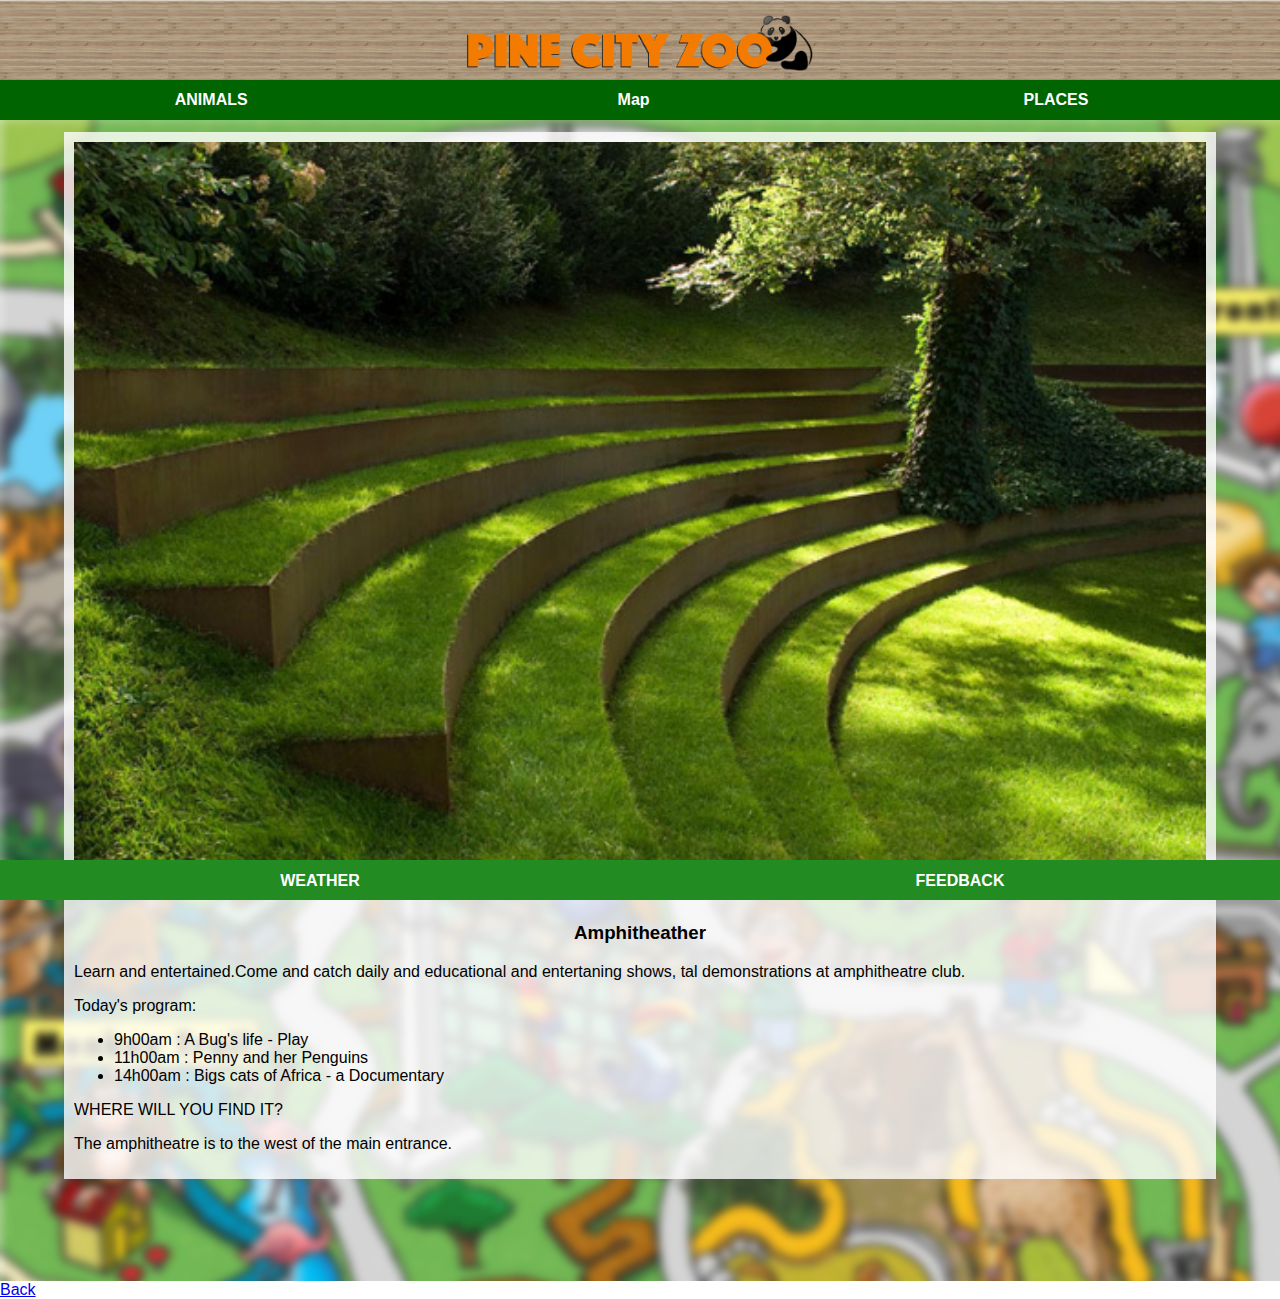
<file: amphitheather.html>
<!DOCTYPE html>
<html>
      <head>
            <link rel="stylesheet" href="style.css">
      </head>

      <body>
            <div id="header">
                  <img src="images/logo.png"/>
            </div>
            <div id="tabs-top">
                  <a href="animals.html">ANIMALS</a>
                  <a href="index.html">Map</a>
                  <a href="Places.html">PLACES</a>
            </div>
            <div id="main">
                  <div id="content">
                    <div id="info-box-full">
                        <img src="images/garden-amphitheater.jpg"/>
                        <h3>Amphitheather</h3>
                         <p>Learn and entertained.Come and catch daily and educational and entertaning shows,
                        tal demonstrations at amphitheatre club.</p>

                   <p>Today's program:</p>

                         <ul>
                          <li>9h00am   : A Bug's life - Play</li>
                          <li>11h00am  : Penny and her Penguins</li>
                          <li>14h00am  : Bigs cats of Africa - a Documentary</li>
                      </ul>
                      <p>WHERE WILL YOU FIND IT?</p>
                      <p>The amphitheatre is to the west of the main entrance.</p> 
                   </div>
             </div>
        </div>
        
        <a href="index.html">Back</a>
    <div id="tabs-bottom">
                   <a href="Weather.html">WEATHER</a>
                   <a href="feedback.html">FEEDBACK</a>
            </div>
      </body>
</html>
</file>
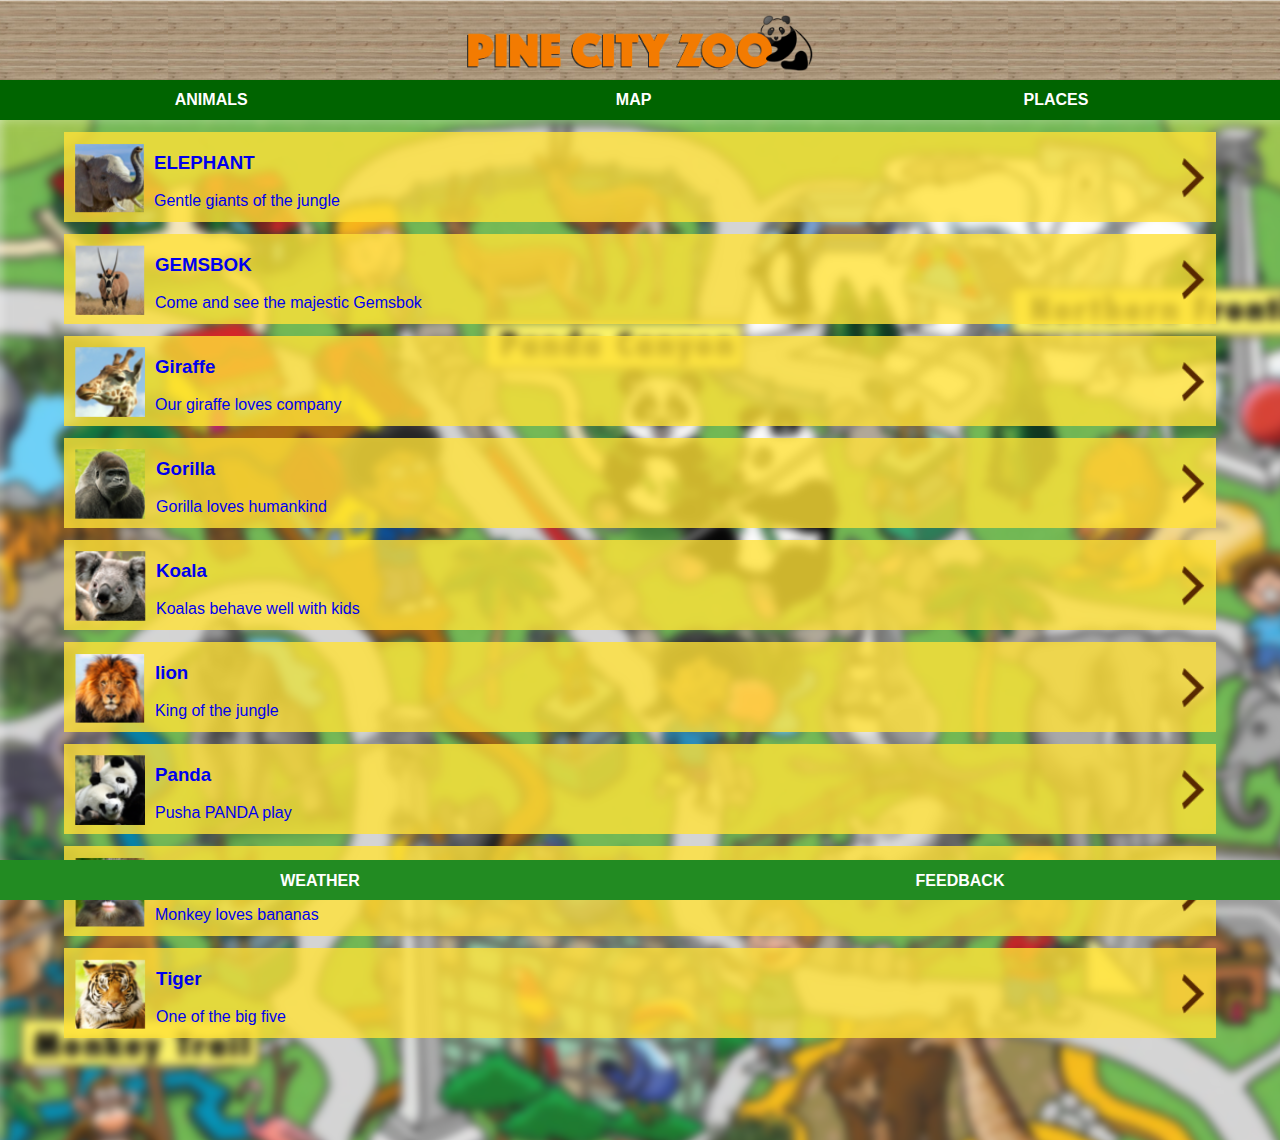
<file: animals.html>
<!DOCTYPE html>
<html>
      <head>
            <link rel="stylesheet" href="style.css">
      </head>

      <body>
            <div id="header">
                  <img src="images/logo.png"/>
            </div>
            <div id="tabs-top">
                  <a href="animals.html">ANIMALS</a>
                  <a href="index.html">MAP</a>
                  <a href="Places.html">PLACES</a>
            </div>
            <div id="main">
                  <div id="content">
                       <a class="info-box" href="Elephant.html">
                            <img class="right" src="images/next-arrow.png"/>
                            <img src="images/elephant-tn.png"/>
                            <h3>ELEPHANT</h3>
                            <p>Gentle giants of the jungle</p>
                       </a>
                       <a class="info-box" href="#">
                            <img class="right" src="images/next-arrow.png"/>
                            <img src="images/gemsbok-tn.png"/>
                            <h3>GEMSBOK</h3>
                            <p>Come and see the majestic Gemsbok</p>
                       </a>
                       <a class="info-box" href="#">
                            <img class="right" src="images/next-arrow.png"/>
                            <img src="images/giraffe-tn.png"/>
                            <h3>Giraffe</h3>
                            <p>Our giraffe loves company</p>
                       </a>
                       <a class="info-box" href="#">
                            <img class="right" src="images/next-arrow.png"/>
                            <img src="images/gorilla-tn.png"/>
                            <h3>Gorilla</h3>
                            <p>Gorilla loves humankind</p>
                       </a>
                       <a class="info-box" href="#">
                            <img class="right" src="images/next-arrow.png"/>
                            <img src="images/koala-tn.png"/>
                            <h3>Koala</h3>
                            <p>Koalas behave well with kids</p>
                       </a>        
                       <a class="info-box" href="#">
                            <img class="right" src="images/next-arrow.png"/>
                            <img src="images/lion-tn.png"/>
                            <h3>lion</h3>
                            <p>King of the jungle</p>
                       </a>
                       <a class="info-box" href="#">
                            <img class="right" src="images/next-arrow.png"/>
                            <img src="images/panda-tn.png"/>
                            <h3>Panda</h3>
                            <p>Pusha PANDA play</p>
                       </a>
                       <a class="info-box" href="#">
                            <img class="right" src="images/next-arrow.png"/>
                            <img src="images/monkey-tn.png"/>
                            <h3>Monkey</h3>
                            <p>Monkey loves bananas</p>
                       </a>
                       <a class="info-box" href="#">
                            <img class="right" src="images/next-arrow.png"/>
                            <img src="images/tiger-tn.png"/>
                            <h3>Tiger</h3>
                            <p>One of the big five</p>
                            </a>
                  </div>
            </div>
            <div id="tabs-bottom">
                   <a href="Weather.html">WEATHER</a>
                   <a href="feedback.html">FEEDBACK</a>
            </div>
      </body>
</html>
</file>
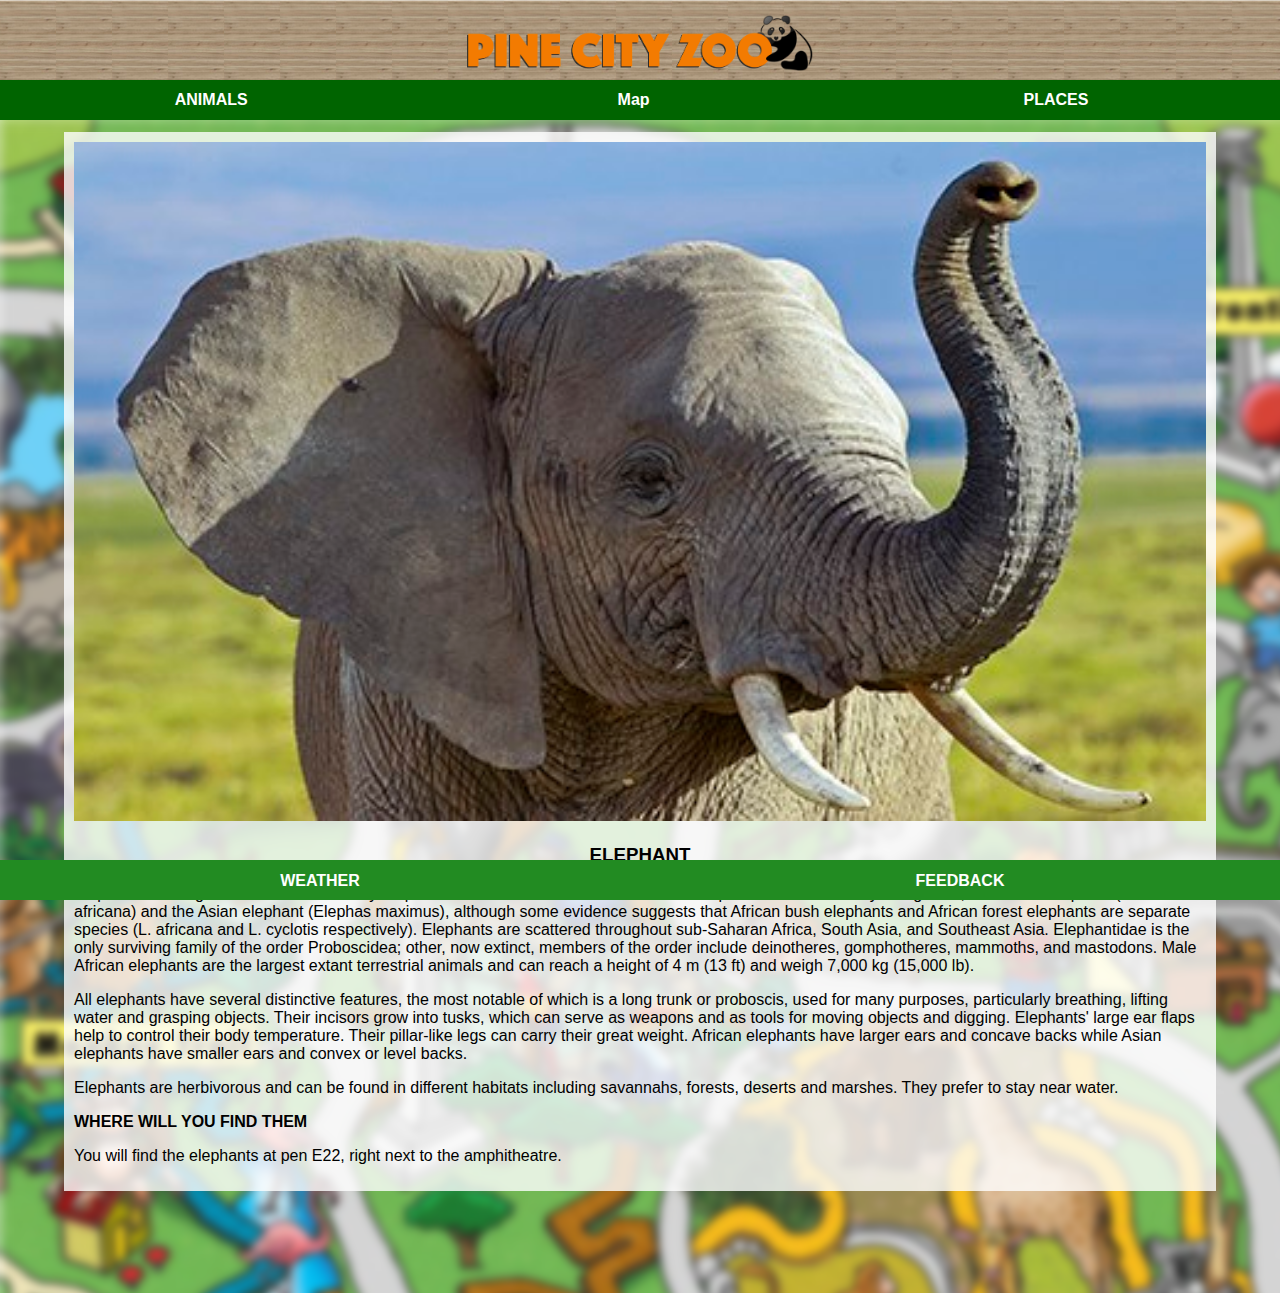
<file: Elephant.html>
<!DOCTYPE html>
<html>
      <head>
            <link rel="stylesheet" href="style.css">
      </head>

      <body>
            <div id="header">
                  <img src="images/logo.png"/>
            </div>
            <div id="tabs-top">
                  <a href="animals.html">ANIMALS</a>
                  <a href="index.html">Map</a>
                  <a href="Places.html">PLACES</a>
            </div>
            <div id="main">
                  <div id="content">
                    <div id="info-box-full">
                        <img src="images/elephant.jpg"/>
                        <h3>ELEPHANT</h3>
                         <p>Elephants are large mammals of the family Elephantidae and the order Proboscidea. Two 
    species are traditionally recognised, the African elephant (Loxodonta africana)
    and the Asian elephant (Elephas maximus), although some evidence suggests that
    African bush elephants and African forest elephants are separate species 
    (L. africana and L. cyclotis respectively). Elephants are scattered throughout
     sub-Saharan Africa, South Asia, and Southeast Asia. Elephantidae is the only 
     surviving family of the order Proboscidea; other, now extinct, members of the
     order include deinotheres, gomphotheres, mammoths, and mastodons. Male African
      elephants are the largest extant terrestrial animals and can reach a height of
     4 m (13 ft) and weigh 7,000 kg (15,000 lb).</p>
     <p>All elephants have several distinctive features, the most notable of which is a long
     trunk or proboscis, used for many purposes, particularly breathing, lifting
    water and grasping objects. Their incisors grow into tusks, which can serve 
    as weapons and as tools for moving objects and digging. Elephants' large ear 
    flaps help to control their body temperature. Their pillar-like legs can carry 
    their great weight. African elephants have larger ears and concave backs while 
   Asian elephants have smaller ears and convex or level backs.</p>
   <p>Elephants are herbivorous and can be found in different habitats including
    savannahs, forests, deserts and marshes. They prefer to stay near water.</p>
   <strong><p>WHERE WILL YOU FIND THEM</p></strong>
    <p>You will find the elephants at pen E22, right next to the amphitheatre.</p>
     </div>     
            </div>
            <div id="tabs-bottom">
                   <a href="Weather.html">WEATHER</a>
                   <a href="feedback.html">FEEDBACK</a>
            </div>
      </body>
</html>
</file>
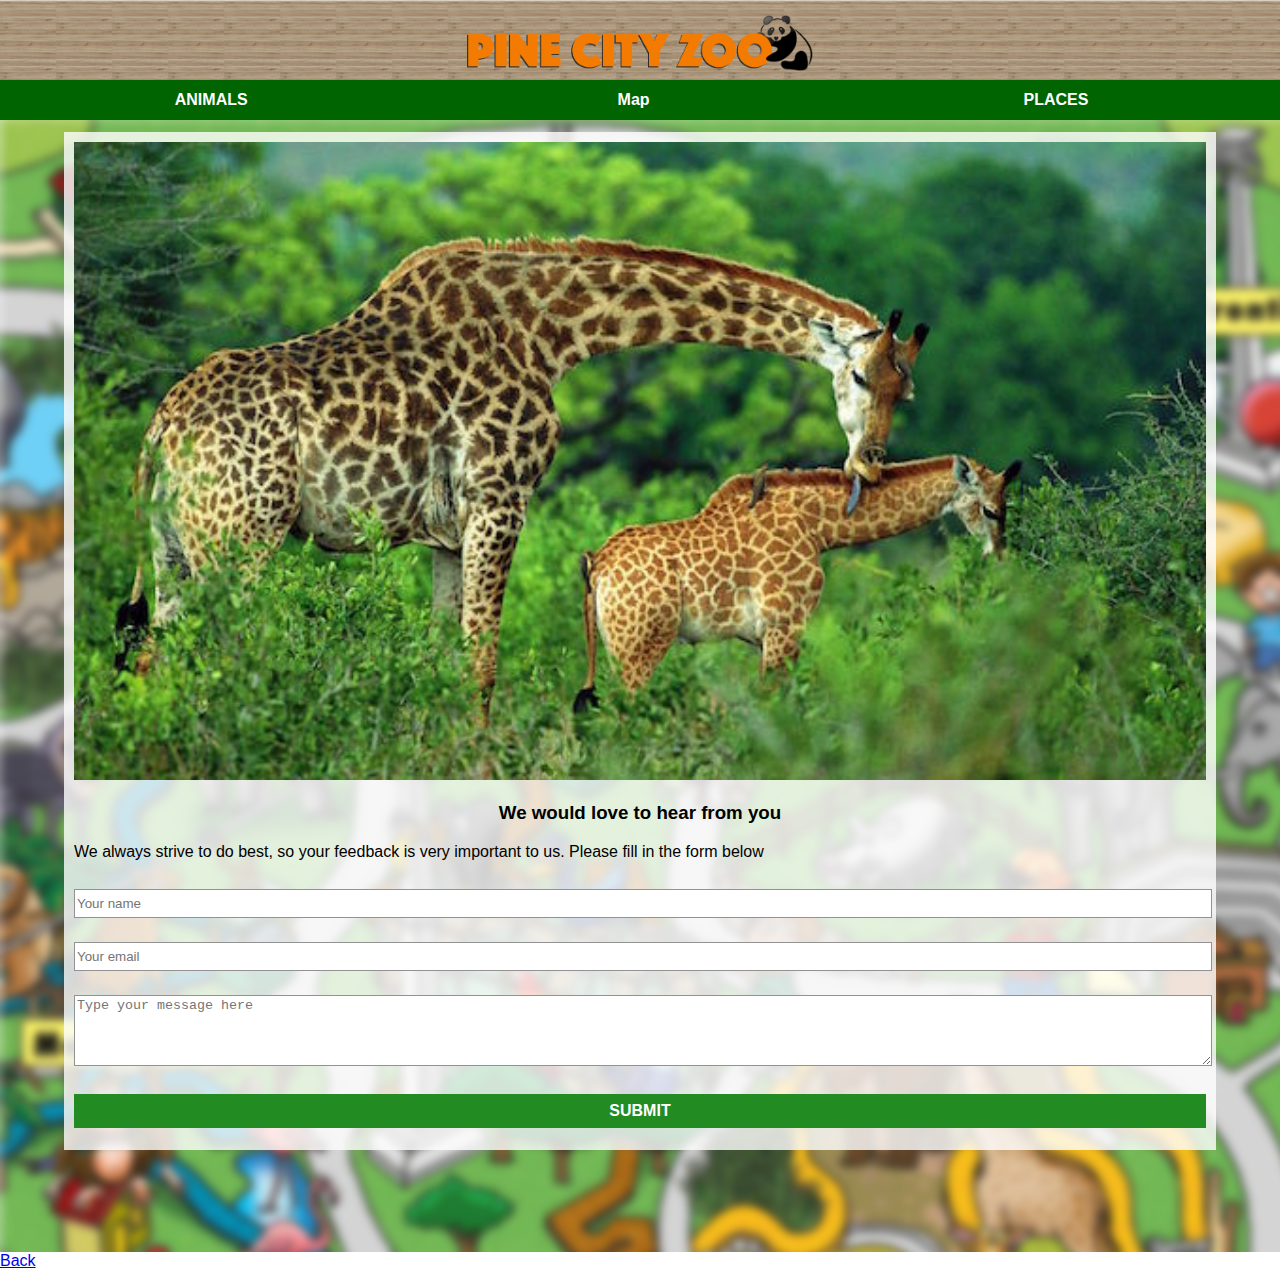
<file: feedback.html>
<!DOCTYPE html>
<html>
      <head>
            <link rel="stylesheet" href="style.css">
      </head>

      <body>
            <div id="header">
                  <img src="images/logo.png"/>
            </div>
            <div id="tabs-top">
                  <a href="animals.html">ANIMALS</a>
                  <a href="index.html">Map</a>
                  <a href="Places.html">PLACES</a>
            </div>
            <div id="main">
                  <div id="content">
                    <div id="info-box-full">
                        <img src="images/giraffe-large.jpg"/>
                        <h3>We would love to hear from you</h3>
                         <p>We always strive to do best, so your feedback is very important to us.
                       Please fill in the form below</p>

                         <input type="text" placeholder="Your name" id="name">
                      <input type="text" placeholder="Your email" id="email">
                      <textarea placeholder="Type your message here"></textarea>
                      <a class="button" href="message-received.html">SUBMIT</a>
                   </div>
             </div>
        </div>
        
        <a href="index.html">Back</a>
    </body>
</html>
</file>
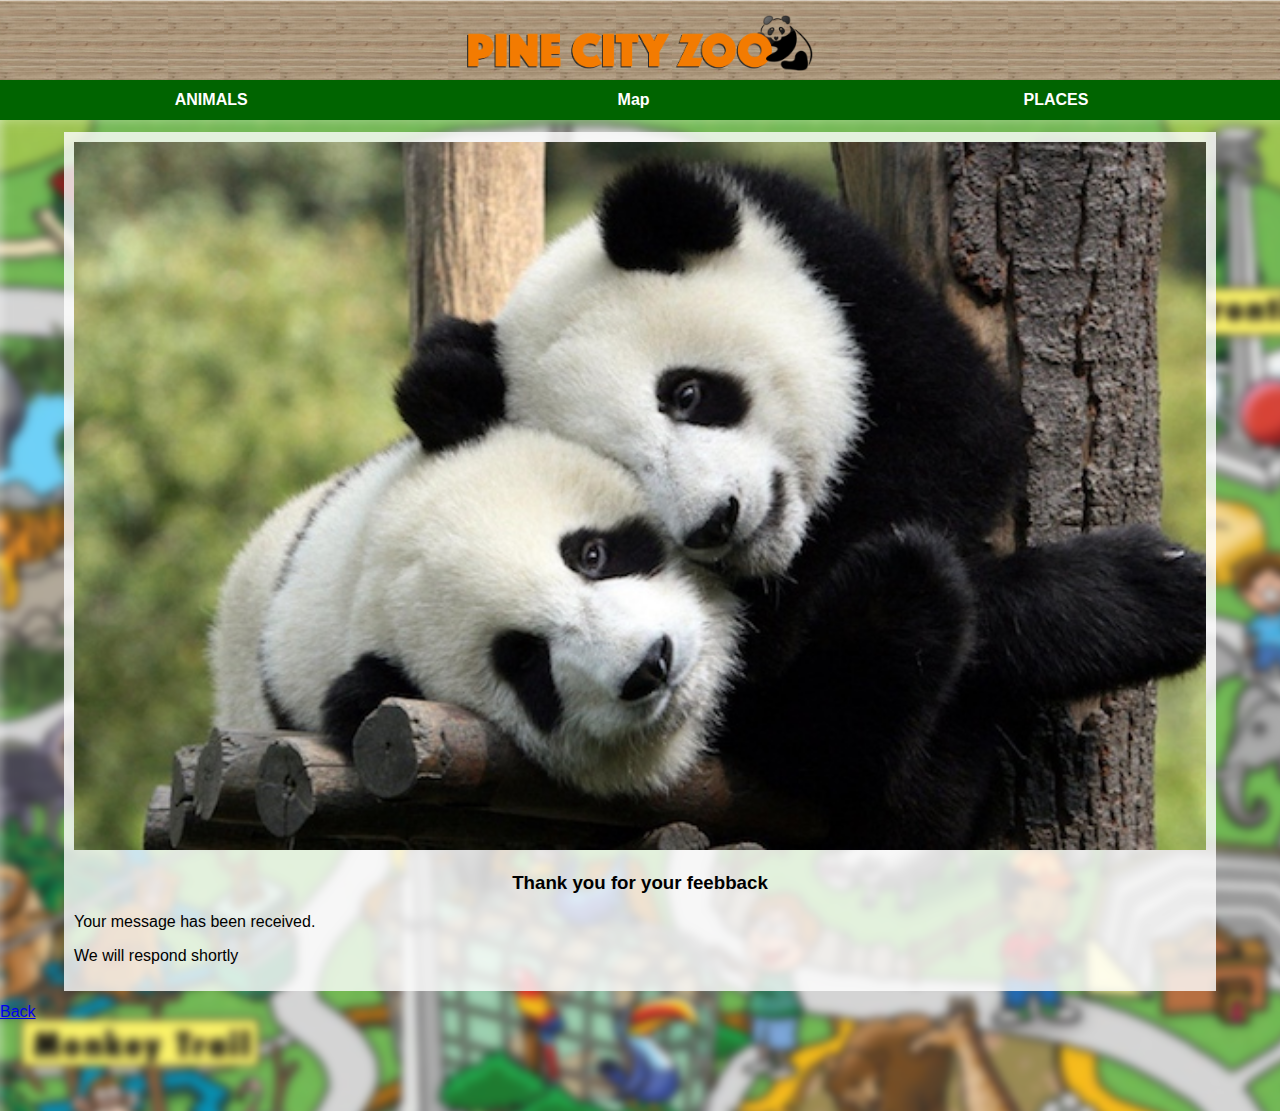
<file: message-received.html>
<!DOCTYPE html>
<html>
      <head>
            <link rel="stylesheet" href="style.css">
      </head>

      <body>
            <div id="header">
                  <img src="images/logo.png"/>
            </div>
            <div id="tabs-top">
                  <a href="animals.html">ANIMALS</a>
                  <a href="index.html">Map</a>
                  <a href="Places.html">PLACES</a>
            </div>
            <div id="main">
                  <div id="content">
                    <div id="info-box-full">
                        <img src="images/panda.jpg"/>
                        <h3>Thank you for your feebback</h3>
                         <p>Your message has been received.</p>
                         <p>We will respond shortly</p>
                   </div>
        
        <a href="feedback.html">Back</a>
    </body>
</html>
</file>
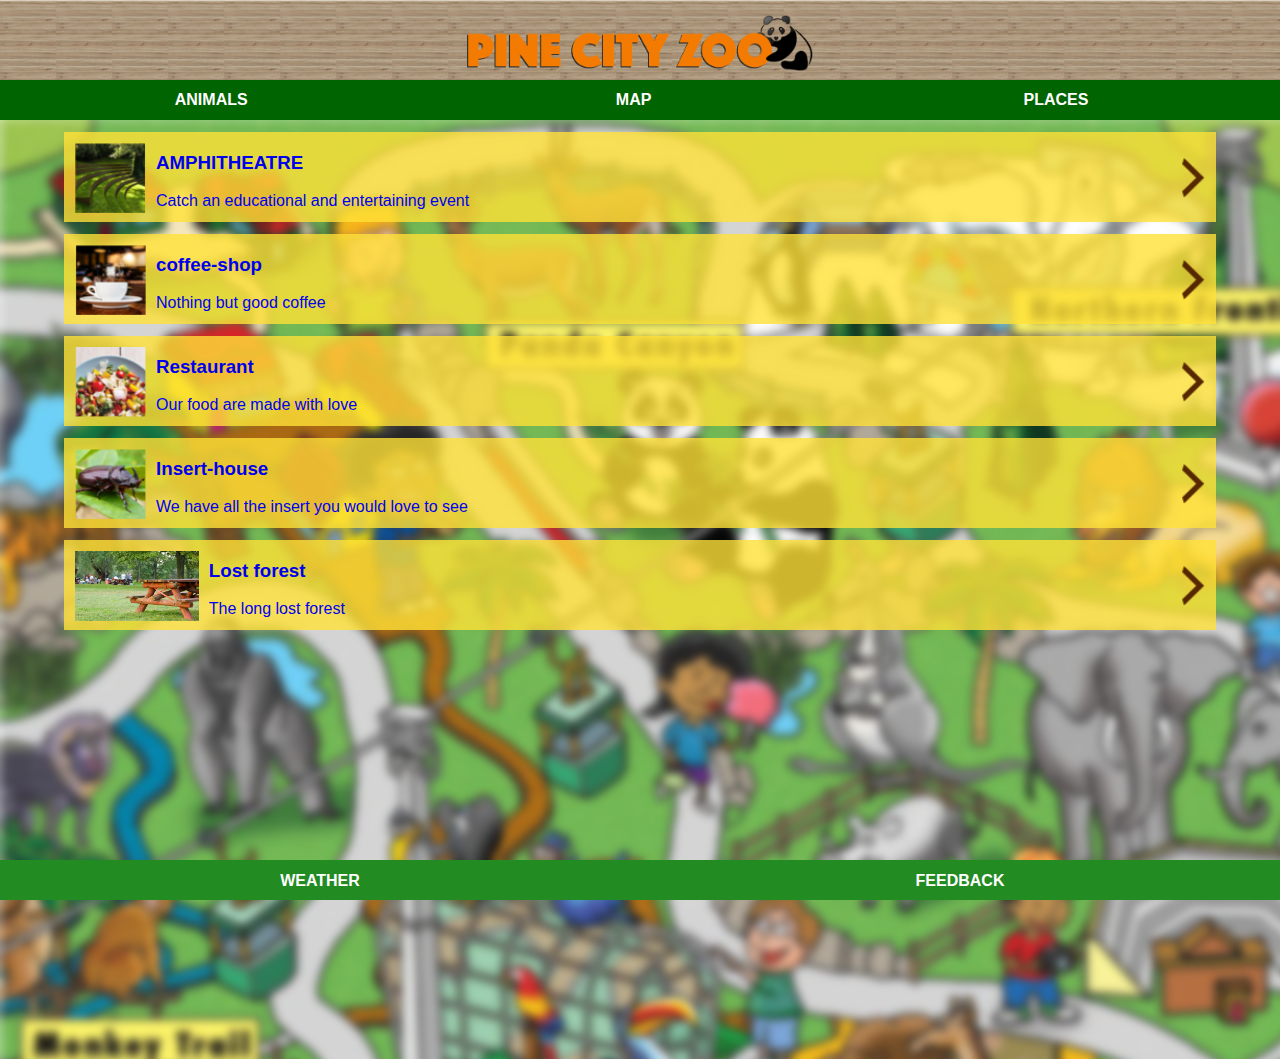
<file: Places.html>
<!DOCTYPE html>
<html>
      <head>
            <link rel="stylesheet" href="style.css">
      </head>

      <body>
            <div id="header">
                  <img src="images/logo.png"/>
            </div>
            <div id="tabs-top">
                  <a href="animals.html">ANIMALS</a>
                  <a href="index.tml">MAP</a>
                  <a href="#">PLACES</a>
            </div>
            <div id="main">
                  <div id="content">
                       <a class="info-box" href="amphitheather.html">
                            <img class="right" src="images/next-arrow.png"/>
                            <img src="images/amphitheatre-tn.png"/>
                            <h3>AMPHITHEATRE</h3>
                            <p>Catch an educational and entertaining event</p>
                       </a>
    
                        <a class="info-box" href="#">
                            <img class="right" src="images/next-arrow.png"/>
                            <img src="images/coffee-shop-tn.png"/>
                            <h3>coffee-shop</h3>
                            <p>Nothing but good coffee</p>
                       </a>

                       <a class="info-box" href="#">
                            <img class="right" src="images/next-arrow.png"/>
                            <img src="images/restaurant-tn.png"/>
                            <h3>Restaurant</h3>
                            <p>Our food are made with love</p>
                       </a>            
            
                       <a class="info-box" href="#">
                            <img class="right"src="images/next-arrow.png"/>
                            <img src="images/insect-house-tn.png"/>
                            <h3>Insert-house</h3>
                            <p>We have all the insert you would love to see</p>
                       </a>
                        <a class="info-box" href="#">
                            <img class="right"src="images/next-arrow.png"/>
                            <img src="images/lost-forest.jpg"/>
                            <h3>Lost forest</h3>
                            <p>The long lost forest</p>
                       </a>
                  </div>
            </div>
            <div id="tabs-bottom">
                   <a href="Weather.html">WEATHER</a>
                   <a href="feedback.html">FEEDBACK</a>
            </div>
      </body>
</html
</file>
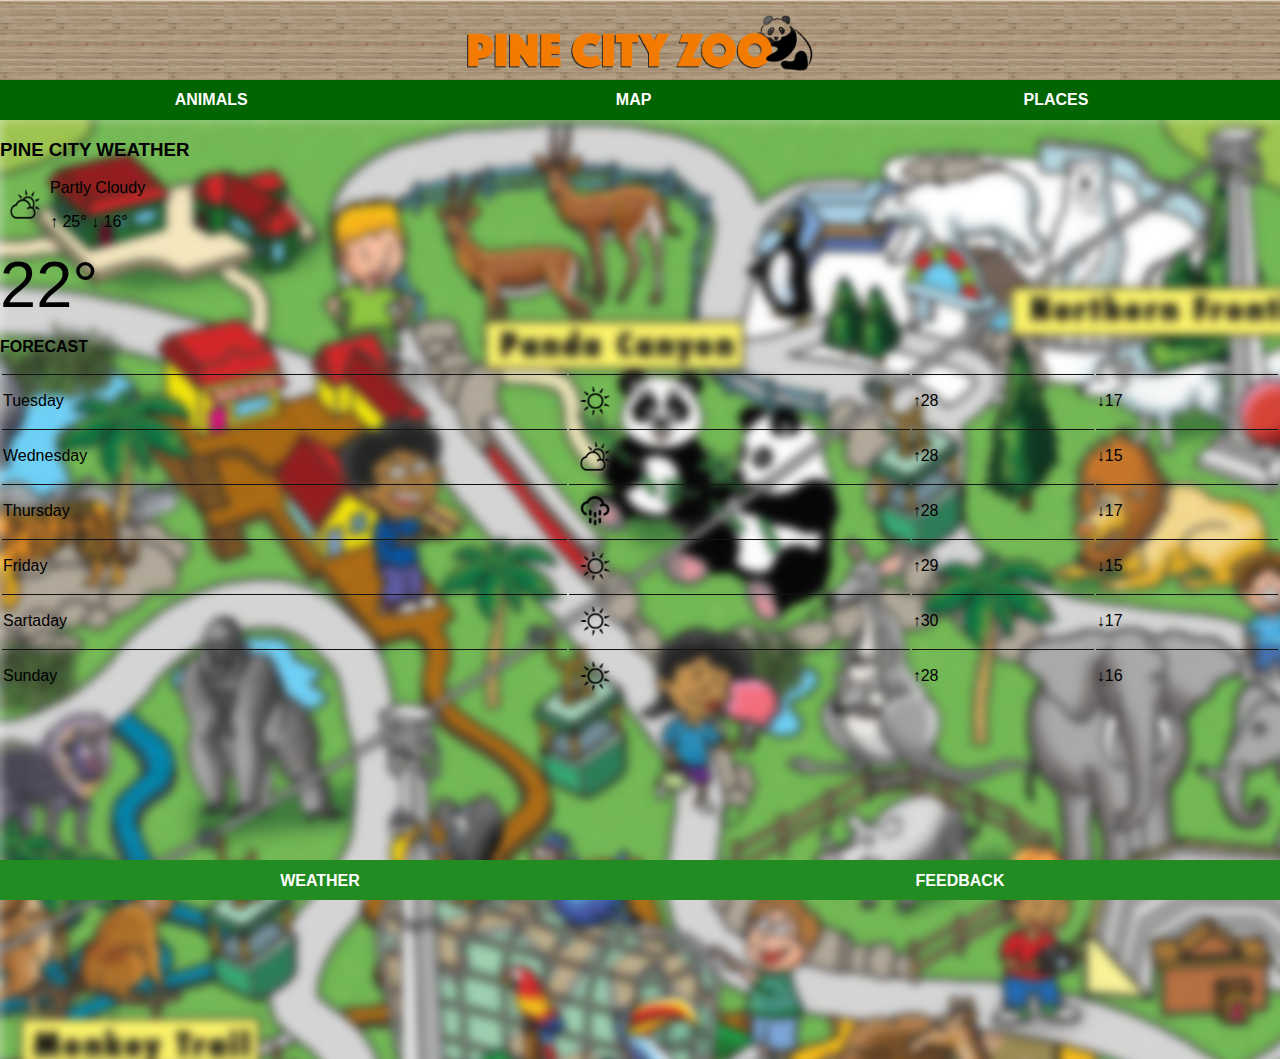
<file: Weather.html>
<!DOCTYPE html>
<html>
      <head>
            <link rel="stylesheet" href="style.css">
      </head>

      <body>
            <div id="header">
                  <img src="images/logo.png"/>
            </div>
            <div id="tabs-top">
                  <a href="animals.html">ANIMALS</a>
                  <a href="Map.html">MAP</a>
                  <a href="Places.html">PLACES</a>
            </div>
            <div id="main">
                  <div id="content">
                       <a class="info-box-full">
                            <h3>PINE CITY WEATHER</h3>
                            <p><img class="info-box-weather-icon"src="images/partly-cloudy.png"/>Partly Cloudy</p>
                            <p>&uarr; 25&deg &darr; 16&deg;</p>
                            <h1 class="info-box-weather-icon">22&deg;</h1>

                           <p><strong>FORECAST</strong></p>
                           <table>
                              <tr>
           <td>Tuesday</td>
           <td><img class="info-box-weather-icon" src="images/sunny.png"></td>
           <td>&uarr;28</td>
           <td>&darr;17</td>
     </tr>

       <tr>
           <td>Wednesday</td>
           <td><img class="info-box-weather-icon" src="images/partly-cloudy.png"></td>
           <td>&uarr;28</td>
           <td>&darr;15</td>
     </tr>

       <tr>
           <td>Thursday</td>
           <td><img class="info-box-weather-icon" src="images/rain.png"></td>
           <td>&uarr;28</td>
           <td>&darr;17</td>
     </tr>

        <tr>
           <td>Friday</td>
           <td><img class="info-box-weather-icon" src="images/sunny.png"></td>
           <td>&uarr;29</td>
           <td>&darr;15</td>
     </tr>

       <tr>
           <td>Sartaday</td>
           <td><img class="info-box-weather-icon" src="images/sunny.png"></td>
           <td>&uarr;30</td>
           <td>&darr;17</td>
     </tr>

        <tr>
           <td>Sunday</td>
           <td><img class="info-box-weather-icon" src="images/sunny.png"></td>
           <td>&uarr;28</td>
           <td>&darr;16</td>
     </tr>

                           </table>
                       </a>
                  </div>
            </div>
            <div id="tabs-bottom">
                   <a href="Weather.html">WEATHER</a>
                   <a href="feedback.html">FEEDBACK</a>
            </div>
      </body>
</html>
</file>
<file: style.css>
body{
  padding:0;
  margin:0;
  font-family:helvetica;
}

#header{
  position:fixed;
  top:0;
  left:0;
  z-index:500;
  width:100%;
  height:80px;
  background-image: url('images/wood-bg.png');
  background-repeat:repeat-x;
}

#header img{
  display:block;
  margin:auto;
  height:70%;
  padding-top:15px;
}
  
#tabs-top{
  position:fixed;
  top:80px;
  left:0;
  z-index:500;
  width:100%;
  height:40px;
  background-color: darkgreen;
}

#tabs-top a{

  display:block;
  float:left;
  width:33%;
  height: 35px;
  text-align:center;
  font-weight:700;
  line-height:40px;
  color:white;
  text-decoration:none;
}

#main-home{

margin-top: 150PX;
}

/* #tabs-bottom{
      position : fixed;
      bottom   : 0;
      left     : 0;
      z-index  : 500;
      width    : 100%;
      height   : 40px;
      background-color: forestgreen;
} */

#tabs-bottom {
    position: fixed;
    bottom: 0;
    left: 0;
    z-index: 500;
    width: 100%;
    height: 40px;
    background-color: forestgreen;
}

#tabs-bottom a{
     float : left;
     display : block;
     width : 50%;
     height : 35px;
     font-weight : 700;
     color       : white;
     text-align  : center;
     text-decoration : none;
     padding-top: 12px;
}

/* #main{
    margin-top:119px;
    background:url('images/map-blur.png');
    background-repeat:repeat-y;
} */

#main {
    margin-top: 119px;
    background: url('images/map-blur.png');
    width: 100%;
    min-height: 100vh; /* This ensures it takes full viewport height */
    padding-bottom: 40px; /* Add padding to account for bottom tabs */
}

/* #content{
    padding-top:1px;
    padding-bottom:50px;
} */

#content {
    padding-top: 1px;
    padding-bottom: 50px;
    width: 100%;
    box-sizing: border-box;
    position: relative; /* This helps prevent background overlap issues */
    z-index: 1; /* Ensures content stays above the background */
}

/*
a.info-box{
      text-decoration : none;
      background      : rgba(255 ,225, 55, .8);
      width           : 90%;
      height          : 90px;
      display         : block;
      margin          : auto;
      margin-top      : 12px;
      padding         : 1px; 
}
      */

      a.info-box {
    text-decoration: none;
    background: rgba(255, 225, 55, .8);
    width: 90%;
    height: 90px;
    display: block;
    margin: 12px auto;
    padding: 1px;
    box-sizing: border-box;
    clear: both; /* Prevents floating elements from overlapping */
}



.info-box img{
      height : 70px;
      margin : 10px;
      float  : left;
}

/* .info-box h3{
      padding : 0;
      margin-bottom :0;
      width : 90%;
      color : #572800;
}

.info-box p{
      margin  : 0;
      padding : 0;
      width   :90%;
      color   : 131313;
} */

.info-box h3,
.info-box p {
    width: calc(100% - 120px); /* Accounts for the image width and margins */
    box-sizing: border-box;
}

.info-box img.right{
      float      : right;
      margin-top : 25px;
      height     :40px; 
}

/* #info-box-full{
      background-color : rgba(255, 255, 255, .8) ;
      width   : 90%;
      display : block;
      margin  : auto;
      margin-top : 12px;
      padding    : 10px;
} */

#info-box-full {
    background-color: rgba(255, 255, 255, .8);
    width: 90%;
    display: block;
    margin: 12px auto;
    padding: 10px;
    box-sizing: border-box;
    clear: both;
}


#info-box-full img{
      width :100%;
}



#info-box-full h3{
      text-align : center;
}

img.info-box-weather-icon{
     height:30px;
     width :30px !important;
     margin : 10px;
     float  :left; 
}

h1.info-box-weather-icon{
     font-size  : 65px;
     font-weight: 200;
     padding    : 0;
     margin     : 0;
}

table{
      width :100%;
      }

      td{
            border-top:1px solid #131313;
      }
      
      input{
      width: 100%;
      height: 25px;
      margin : 12px 0;
      border : 1px solid #929292;
}

textarea{
      width: 100%;
      height :65px;
      margin : 12px 0;
      border : 1px solid #929292;
}

.button{
      display :block;
      width: 100%;
      background-color: forestgreen;
      text-decoration : none;
      text-align  : center;
      color       : white;
      font-size   : 16px;
      font-weight : 600;
      margin : 12px 0;
      padding : 8px 0;
}
</file>
